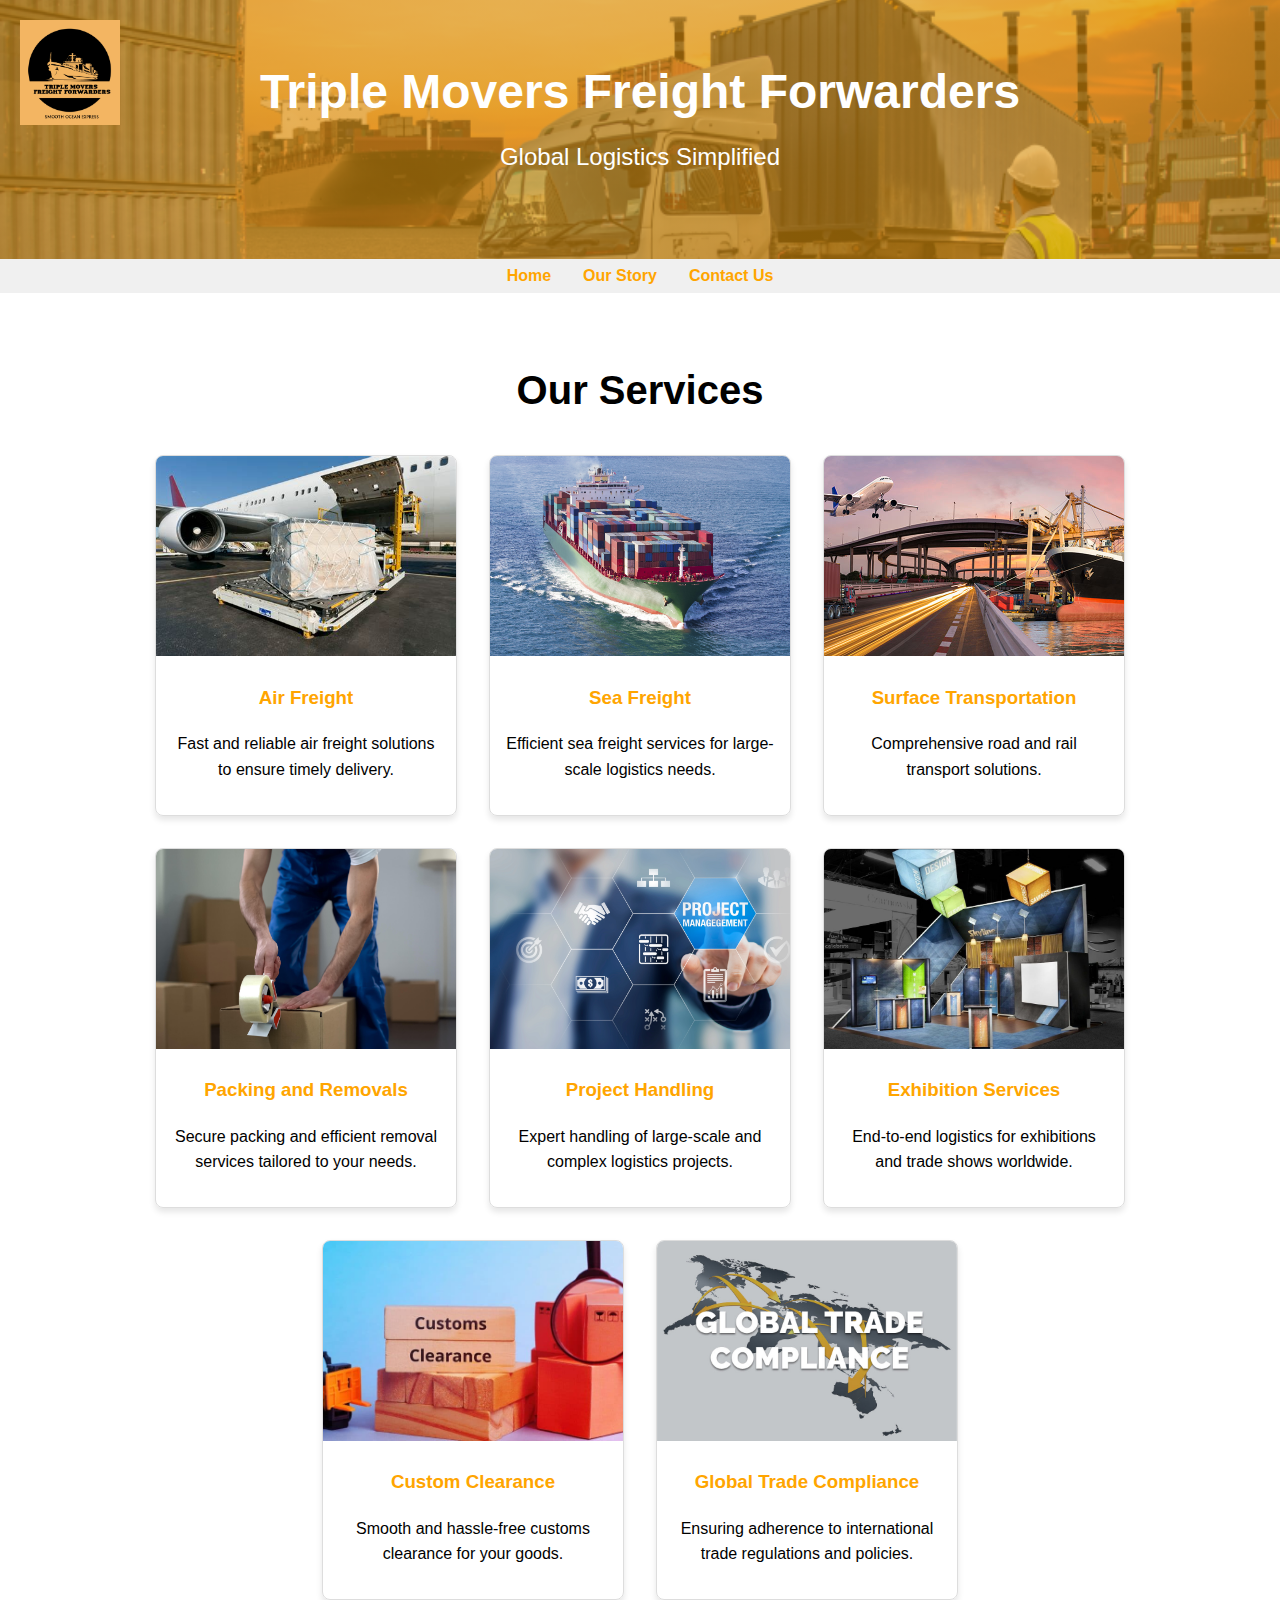
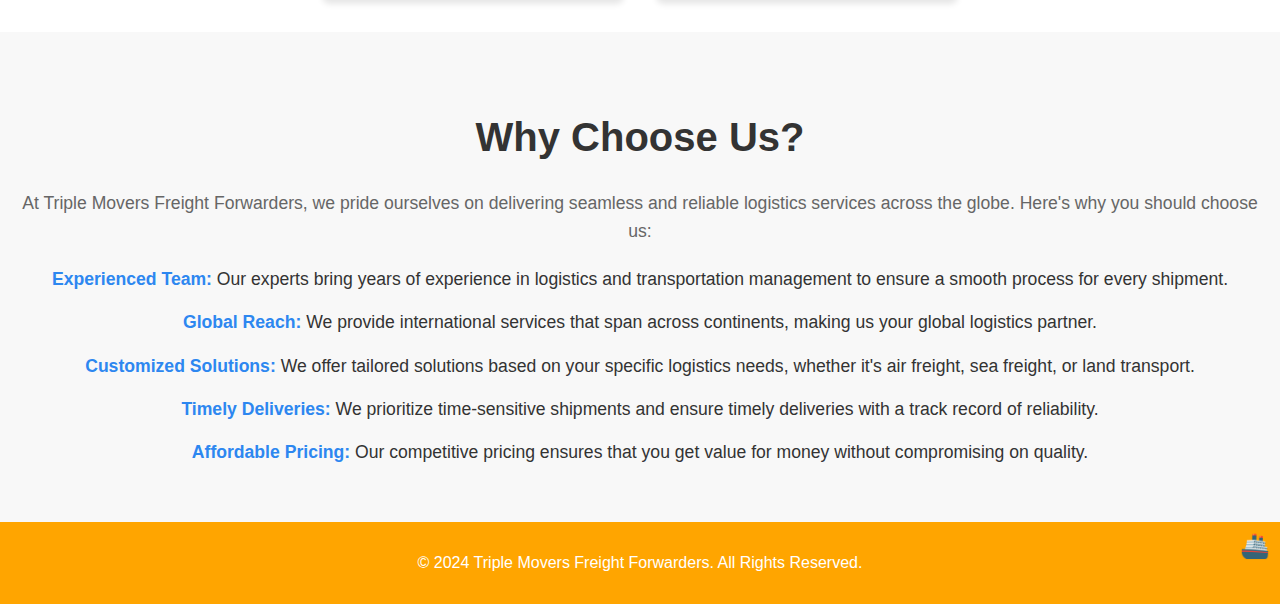
<file: index.html>
<!DOCTYPE html>
<html lang="en">

<head>
    <meta charset="UTF-8">
    <meta name="viewport" content="width=device-width, initial-scale=1.0">
    <title>Triple Movers Freight Forwarders</title>
    <link rel="icon" href="https://cdn-icons-png.flaticon.com/512/870/870107.png" type="image/png">
    <link rel="stylesheet" href="css/main.css">
</head>

<body>
    <header>
        <img src="./images/LOGO.png" alt="Triple Movers Logo" class="logo">
        <h1>Triple Movers Freight Forwarders</h1>
        <p>Global Logistics Simplified</p>
    </header>

    <nav>
        <a href="index.html">Home</a>
        <a href="about.html">Our Story</a>
        <a href="contact.html">Contact Us</a>
    </nav>

    <section id="home">
        <h2 style="text-align: center;font-size: 2.5rem;">Our Services</h2>
        <div class="services">
            <div class="service-card">
                <img src="./images/airfreight.jpeg" alt="Air Freight">
                <h3>Air Freight</h3>
                <p>Fast and reliable air freight solutions to ensure timely delivery.</p>
            </div>
            <div class="service-card">
                <img src="./images/seafreight.jpg" alt="Sea Freight">
                <h3>Sea Freight</h3>
                <p>Efficient sea freight services for large-scale logistics needs.</p>
            </div>
            <div class="service-card">
                <img src="./images/surfacetransportation.jpg" alt="Surface Transportation">
                <h3>Surface Transportation</h3>
                <p>Comprehensive road and rail transport solutions.</p>
            </div>
            <div class="service-card">
                <img src="./images/packing.jpg" alt="Packing and Removals">
                <h3>Packing and Removals</h3>
                <p>Secure packing and efficient removal services tailored to your needs.</p>
            </div>
            <div class="service-card">
                <img src="./images/project_management.webp" alt="Project Handling">
                <h3>Project Handling</h3>
                <p>Expert handling of large-scale and complex logistics projects.</p>
            </div>
            <div class="service-card">
                <img src="./images/exhibition.jpg" alt="Exhibition Services">
                <h3>Exhibition Services</h3>
                <p>End-to-end logistics for exhibitions and trade shows worldwide.</p>
            </div>
            <div class="service-card">
                <img src="./images/customsClearance.jpg" alt="Custom Clearance">
                <h3>Custom Clearance</h3>
                <p>Smooth and hassle-free customs clearance for your goods.</p>
            </div>
            <div class="service-card">
                <img src="./images/globaltradecompliance.jpg" alt="Global Trade Compliance">
                <h3>Global Trade Compliance</h3>
                <p>Ensuring adherence to international trade regulations and policies.</p>
            </div>
        </div>
    </section>

    <!-- New Section: Why Choose Us -->
    <section id="why-choose-us">
        <h2>Why Choose Us?</h2>
        <p>At Triple Movers Freight Forwarders, we pride ourselves on delivering seamless and reliable logistics services across the globe. Here's why you should choose us:</p>
        <ul>
            <li><strong>Experienced Team:</strong> Our experts bring years of experience in logistics and transportation management to ensure a smooth process for every shipment.</li>
            <li><strong>Global Reach:</strong> We provide international services that span across continents, making us your global logistics partner.</li>
            <li><strong>Customized Solutions:</strong> We offer tailored solutions based on your specific logistics needs, whether it's air freight, sea freight, or land transport.</li>
            <li><strong>Timely Deliveries:</strong> We prioritize time-sensitive shipments and ensure timely deliveries with a track record of reliability.</li>
            <li><strong>Affordable Pricing:</strong> Our competitive pricing ensures that you get value for money without compromising on quality.</li>
        </ul>
    </section>

    <footer>
        <p>&copy; 2024 Triple Movers Freight Forwarders. All Rights Reserved.</p>
        <span class="icon">&#x1F6A2;</span>
    </footer>
</body>

</html>
</file>
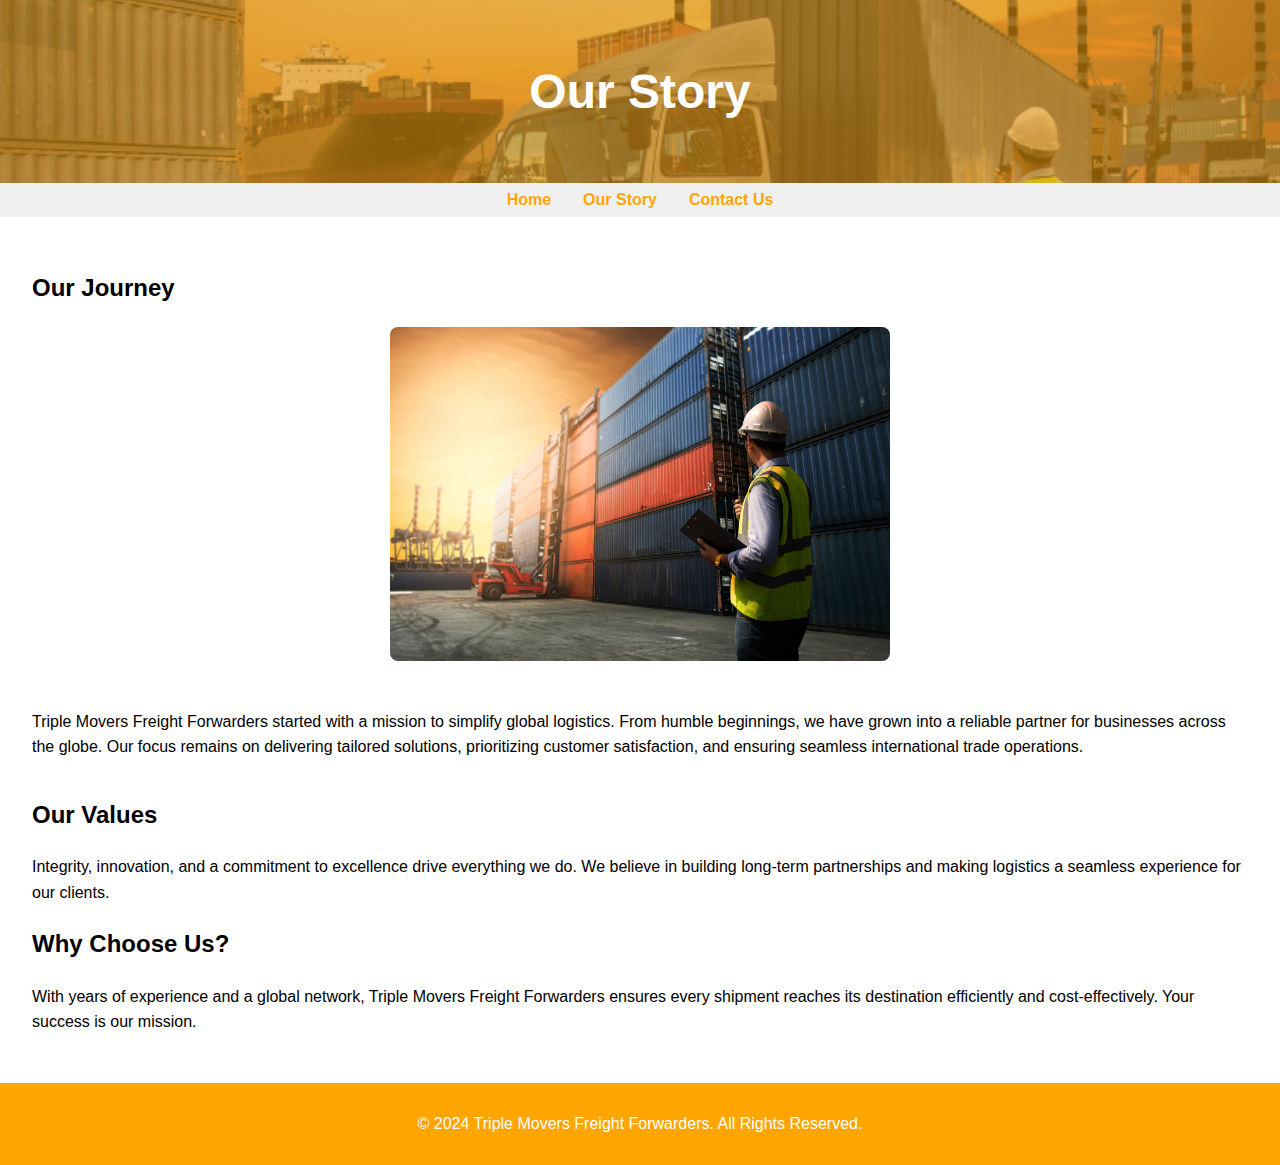
<file: about.html>
<!DOCTYPE html>
<html lang="en">

<head>
    <meta charset="UTF-8">
    <meta name="viewport" content="width=device-width, initial-scale=1.0">
    <title>Our Story - Triple Movers Freight Forwarders</title>
    <link rel="icon" href="https://cdn-icons-png.flaticon.com/512/870/870107.png" type="image/png">
    <link rel="stylesheet" href="css/main.css">
</head>

<body>
    <header>
        <h1>Our Story</h1>
    </header>

    <nav>
        <a href="index.html">Home</a>
        <a href="about.html">Our Story</a>
        <a href="contact.html">Contact Us</a>
    </nav>

    <section id="about">
        <h2>Our Journey</h2>
        <div class="history">
            <img src="./images/journey.jpg" alt="Our History Image">
            <p>Triple Movers Freight Forwarders started with a mission to simplify global logistics. From humble
                beginnings, we have grown into a reliable partner for businesses across the globe. Our focus remains on
                delivering tailored solutions, prioritizing customer satisfaction, and ensuring seamless international
                trade operations.</p>
        </div>
        <h2>Our Values</h2>
        <p>Integrity, innovation, and a commitment to excellence drive everything we do. We believe in building
            long-term partnerships and making logistics a seamless experience for our clients.</p>
        <h2>Why Choose Us?</h2>
        <p>With years of experience and a global network, Triple Movers Freight Forwarders ensures every shipment
            reaches its destination efficiently and cost-effectively. Your success is our mission.</p>
    </section>

    <footer>
        <p>&copy; 2024 Triple Movers Freight Forwarders. All Rights Reserved.</p>
    </footer>
</body>

</html>
</file>
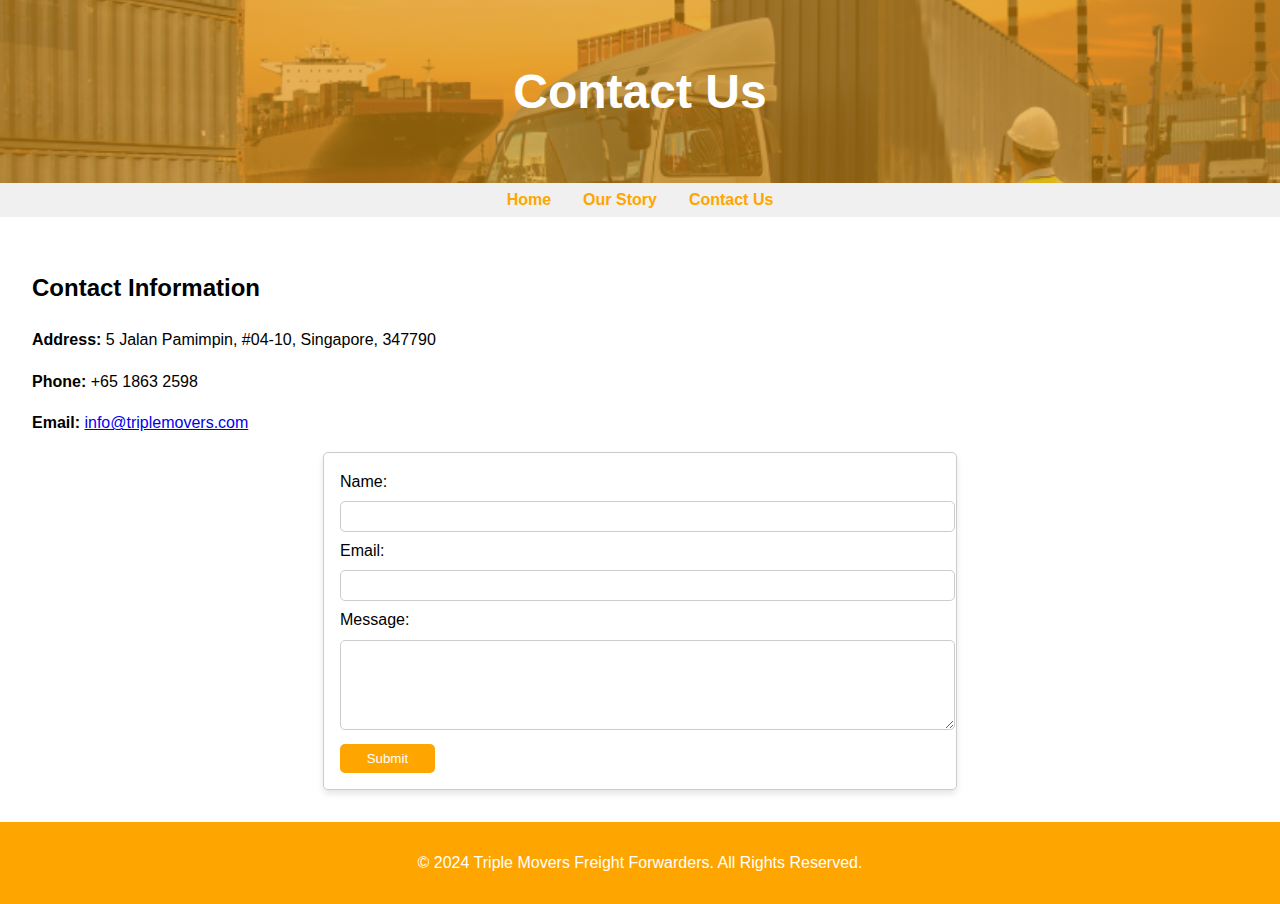
<file: contact.html>
<!DOCTYPE html>
<html lang="en">
<head>
    <meta charset="UTF-8">
    <meta name="viewport" content="width=device-width, initial-scale=1.0">
    <title>Contact Us - Triple Movers Freight Forwarders</title>
    <link rel="icon" href="https://cdn-icons-png.flaticon.com/512/870/870107.png" type="image/png">
    <link rel="stylesheet" href="css/main.css">
    <script src="https://www.google.com/recaptcha/api.js" async defer></script>
</head>
<body>
    <header>
        <h1>Contact Us</h1>
    </header>

    <nav>
        <a href="index.html">Home</a>
        <a href="about.html">Our Story</a>
        <a href="contact.html">Contact Us</a>
    </nav>

    <section id="contact">
        <h2>Contact Information</h2>
        <p><strong>Address:</strong> 5 Jalan Pamimpin, #04-10, Singapore, 347790</p>
        <p><strong>Phone:</strong> +65 1863 2598</p>
        <p><strong>Email:</strong> <a href="mailto:info@triplemovers.com">info@triplemovers.com</a></p>
        <form class="contact-form" action="mailto:info@triplemovers.com" method="POST" enctype="text/plain">
            <label for="name">Name:</label>
            <input type="text" id="name" name="name" required>

            <label for="email">Email:</label>
            <input type="email" id="email" name="email" required>

            <label for="message">Message:</label>
            <textarea id="message" name="message" rows="5" required></textarea>

            <button type="submit">Submit</button>
        </form>
    </section>

    <footer>
        <p>&copy; 2024 Triple Movers Freight Forwarders. All Rights Reserved.</p>
    </footer>
</body>
</html>
</file>
<file: css/main.css>
/* Index Page CSS */
body {
    font-family: Arial, sans-serif;
    margin: 0;
    padding: 0;
}

header {
    background: linear-gradient(rgba(255, 165, 0, 0.5), rgba(255, 165, 0, 0.5)), url('../images/hero.png') no-repeat center center/cover;
    color: white;
    text-align: center;
    padding: 4em 0;
    position: relative;
}

header img.logo {
    position: absolute;
    top: 20px;
    left: 20px;
    width: 100px;
    height: auto;
}

header h1 {
    font-size: 3em;
    margin: 0;
}

header p {
    font-size: 1.5em;
}

nav {
    display: flex;
    justify-content: center;
    background-color: #f0f0f0;
    padding: 0.5em;
}

nav a {
    margin: 0 1em;
    text-decoration: none;
    color: orange;
    font-weight: bold;
    transition: color 0.3s;
}

nav a:hover {
    color: darkorange;
}

section {
    padding: 2em;
    line-height: 1.6;
}

.services {
    display: flex;
    flex-wrap: wrap;
    gap: 2em;
    justify-content: center;
}

.service-card {
    border: 1px solid #ddd;
    border-radius: 8px;
    box-shadow: 0 4px 6px rgba(0, 0, 0, 0.1);
    transition: transform 0.3s;
    overflow: hidden;
    max-width: 300px;
    text-align: center;
}

.service-card:hover {
    transform: scale(1.05);
}

.service-card img {
    width: 100%;
    height: 200px;
    object-fit: cover;
}

.service-card h3 {
    margin: 1em 0;
    color: orange;
}

.service-card p {
    padding: 0 1em 1em;
}

/* Why Choose Us Section */
#why-choose-us {
    background-color: #f8f8f8;
    /* Light grey background */
    padding: 40px 20px;
    text-align: center;
}

#why-choose-us h2 {
    font-size: 2.5rem;
    margin-bottom: 20px;
    color: #333;
}

#why-choose-us p {
    font-size: 1.1rem;
    color: #666;
    margin-bottom: 20px;
}

#why-choose-us ul {
    list-style-type: none;
    padding: 0;
}

#why-choose-us li {
    font-size: 1.1rem;
    margin-bottom: 15px;
    color: #333;
    line-height: 1.6;
}

#why-choose-us strong {
    color: #2d87f0;
    /* Highlight the bold text with a blue color */
}


footer {
    background-color: orange;
    color: white;
    text-align: center;
    padding: 1em 0;
    position: relative;
}

footer .icon {
    position: absolute;
    top: 10px;
    right: 10px;
    font-size: 1.5em;
}

/* Contact Page CSS */
.contact-form {
    max-width: 600px;
    margin: 0 auto;
    padding: 1em;
    border: 1px solid #ccc;
    border-radius: 5px;
    box-shadow: 0 4px 6px rgba(0, 0, 0, 0.1);
}

.contact-form input,
.contact-form textarea {
    width: 100%;
    padding: 0.5em;
    margin: 0.5em 0;
    border: 1px solid #ccc;
    border-radius: 5px;
}

.contact-form button {
    background-color: orange;
    color: white;
    border: none;
    padding: 0.5em 2em;
    border-radius: 5px;
    cursor: pointer;
    transition: background-color 0.3s;
}

.contact-form button:hover {
    background-color: darkorange;
}

.g-recaptcha {
    margin-bottom: 1em;
}

/* About Page CSS */
.history {
    display: flex;
    flex-wrap: wrap;
    gap: 2em;
    justify-content: center;
}

.history img {
    width: 100%;
    max-width: 500px;
    border-radius: 8px;
}

/* 404 Page Styles */
#error-page {
    text-align: center;
    padding: 50px 20px;
    background-color: #f8f8f8;
}

#error-page h2 {
    font-size: 3rem;
    margin-bottom: 20px;
    color: #333;
}

#error-page p {
    font-size: 1.2rem;
    color: #666;
    margin-bottom: 30px;
}

#error-page .button {
    padding: 10px 20px;
    background-color: #2d87f0;
    /* Blue color */
    color: white;
    text-decoration: none;
    border-radius: 5px;
    font-size: 1rem;
    transition: background-color 0.3s;
}

#error-page .button:hover {
    background-color: #1f5fb4;
    /* Darker blue on hover */
}
</file>
